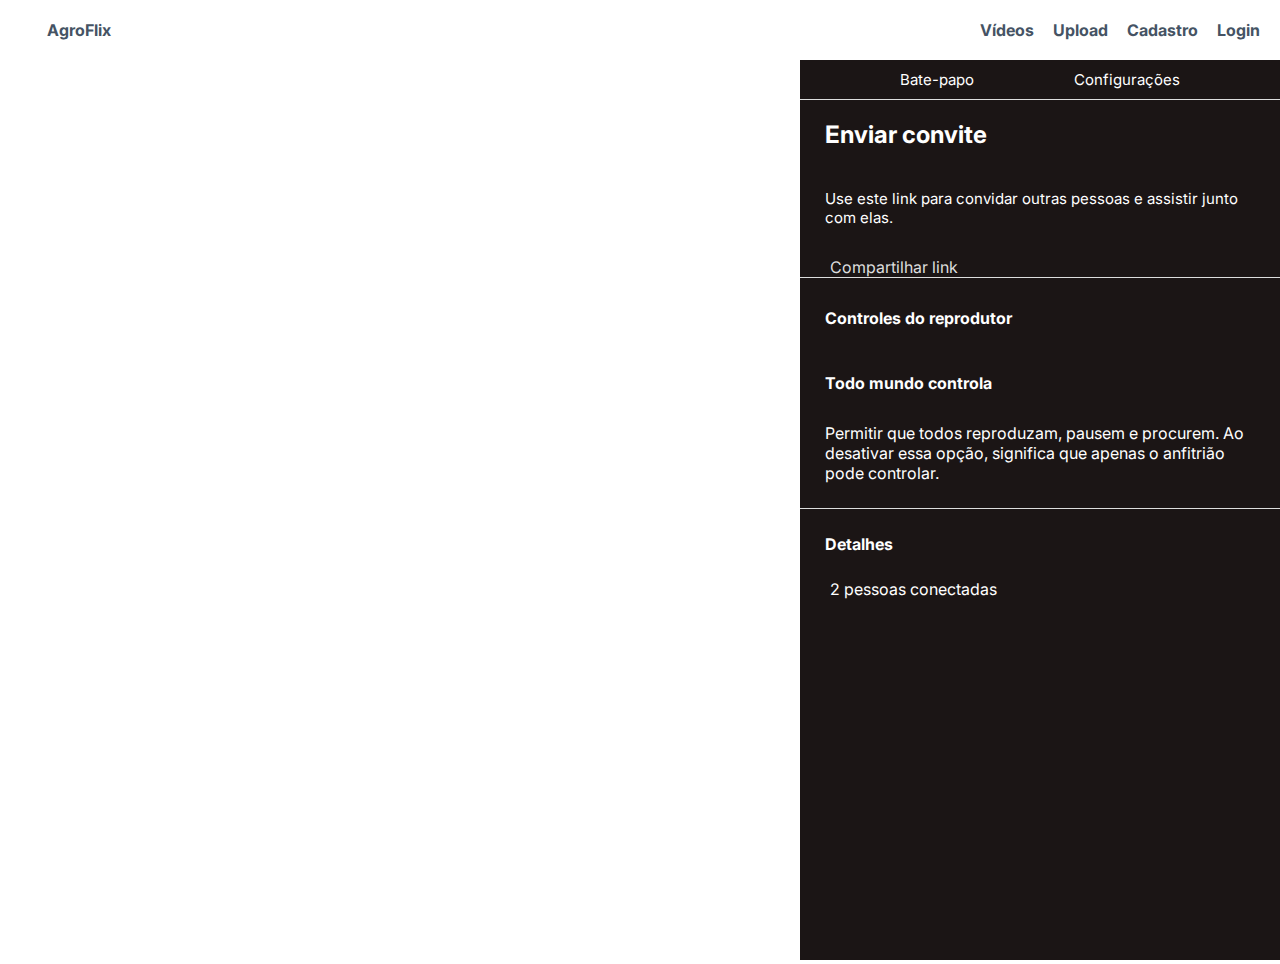
<file: wp.html>
<!DOCTYPE html>
<html lang="pt-br">

<head>
  <meta charset="UTF-8">
  <meta http-equiv="X-UA-Compatible" content="IE=edge">
  <meta name="viewport" content="width=device-width, initial-scale=1.0">
  <title>AgroFlix</title>

  <link rel="stylesheet" href="css/style.css">
  <link rel="stylesheet" href="css/wp.css">
  <link rel="stylesheet" href="https://cdnjs.cloudflare.com/ajax/libs/font-awesome/6.3.0/css/all.min.css" integrity="sha512-SzlrxWUlpfuzQ+pcUCosxcglQRNAq/DZjVsC0lE40xsADsfeQoEypE+enwcOiGjk/bSuGGKHEyjSoQ1zVisanQ==" crossorigin="anonymous" referrerpolicy="no-referrer" />
  <link rel="preconnect" href="https://fonts.googleapis.com">
  <link rel="preconnect" href="https://fonts.gstatic.com" crossorigin>
  <link href="https://fonts.googleapis.com/css2?family=Inter:wght@300;400;600&display=swap" rel="stylesheet">
</head>

<body>
  <header class="cabecalho">
    <div class="logo">
      <p class="logo-texto"><i class="fa-solid fa-horse"></i>AgroFlix</p>
    </div>

    <nav class="menu-cabecalho">
      <a class="menu-secoes" href="#">Vídeos</a>
      <a class="menu-secoes" href="#">Upload</a>
      <a class="menu-secoes" href="#">Cadastro</a>
      <a class="menu-secoes" href="#">Login</a>
    </nav>
  </header>

  <div id="wp-principal">
    <div class="wp-video">
      <iframe id="meuframe" width="800px" src="https://www.youtube.com/embed/Fy85gFLkLFo" title="YouTube video player" frameborder="0" allow="accelerometer; autoplay; clipboard-write; encrypted-media; gyroscope; picture-in-picture" allowfullscreen></iframe>
    </div>

    <div class="coluna">
      <div class="coluna-topo">
        <p class="bate-papo">Bate-papo</p>
        <p class="configuracoes">Configurações</p>
      </div>
      <div>
        <h2 class="coluna-titulo">Enviar convite</h2>
        <p class="coluna-texto-convite">Use este link para convidar outras pessoas e assistir junto com elas.</p>

        <a href="#" onClick="compartilharLink(); return false;" class="coluna-link"><i class="fa-solid fa-share-nodes"></i>Compartilhar link</a>

        <p class="coluna-controles">Controles do reprodutor</p>
        <p class="coluna-controles-todos">Todo mundo controla</p>
        <p class="coluna-controles-texto">Permitir que todos reproduzam, pausem e procurem. Ao desativar essa opção, significa que apenas o anfitrião pode controlar.</p>

        <div class="toggle">
          <i class="fa-solid fa-toggle-off"></i>
        </div>

        <p class="coluna-detalhes">Detalhes</p>

        <div class="coluna-conectadas">
          <i class="fa-solid fa-user-group"></i>
          <p>2 pessoas conectadas</p>
        </div>

      </div>
    </div>

    <script src="js/wp.js"></script>
</body>

</html>
</file>
<file: css/style.css>
/* Geral */

* {
  margin: 0;
  font-family: "Inter", sans-serif;
}

/* Cabeçalho */

.cabecalho {
  background-color: linear-gradient(
    180deg,
    #dadada 0%,
    rgba(255, 255, 255, 0) 100%
  );
  display: flex;
  justify-content: space-between;
  align-items: center;
  height: 60px;
}

.logo {
  margin-left: 45px;
}

.logo i {
  margin-right: 2px;
}

.logo-texto {
  color: #455364;
  font-weight: bold;
}

.menu-cabecalho {
  font-weight: bold;
  margin-right: 20px;
}

.menu-cabecalho a {
  text-decoration: none;
}

.menu-secoes {
  display: inline-flex;
  transition: transform 100ms linear;
  margin-left: 15px;
  color: #455364;
}

.menu-secoes:hover {
  transform: scale(1.1);
  text-decoration: underline;
}

/* Campo de Pesquisa */

.barra-pesquisa {
  padding: 7px;
  background-color: rgb(11, 5, 5);
}

.botao-pesquisa {
  margin-left: 37px;
  border: none;
  border-radius: 2px;
  padding: 5 12px;
}

.botao-pesquisa:hover {
  cursor: pointer;
}

.campo-pesquisa {
  margin-left: 8px;
  width: 200px;
  height: 16px;
  font-size: 12px;
}

/* Seção Principal */

#secao-principal {
  background-image: url(../img/cavalo.jpeg);
  background-size: cover;
  background-position: center;
  width: auto;
  height: 800px;
}

.bloco-texto {
  width: 40%;
  padding: 40px;
  display: inline-block;
}

.bloco-texto.fechar {
  display: none;
}

.titulo-principal {
  color: white;
  margin-bottom: 20px;
}

.texto-principal {
  color: white;
  margin-bottom: 30px;
}

#botao-play,
#botao-watch-party {
  padding: 12px;
  border-radius: 10px;
  color: #455364;
  font-weight: bold;
  border: none;
  margin-left: 5px;
}

#botao-play:hover,
#botao-watch-party:hover {
  cursor: pointer;
  background-color: #455364;
  color: #dadada;
}

#botao-play i,
#botao-watch-party i {
  margin-right: 5px;
}

.flex-container {
  display: flex;
  flex-direction: column;
  flex-wrap: nowrap;
  justify-content: flex-start;
  align-items: normal;
  align-content: center;
}

.flex-items:nth-child(1) {
  display: block;
  flex-grow: 0;
  flex-shrink: 1;
  flex-basis: auto;
  align-self: auto;
  order: 0;
}
</file>
<file: css/wp.css>
/* Geral */

* {
  margin: 0;
  font-family: "Inter", sans-serif;
}

/* Conteúdo geral */

#wp-principal {
  display: flex;
  height: 100vh;
}

/* Vídeo */

.wp-video {
  margin: 0;
  min-height: 100%;
  flex: 2 1 0;
}

iframe {
  height: 100vh;
}

/* Coluna lateral */

.coluna {
  background-color: rgb(27, 21, 21);
  color: #fff;
  width: 40%;
}

.coluna-topo {
  display: flex;
  justify-content: space-evenly;
  padding: 10px 0;
  border-bottom: 1px solid #ddd;
  font-size: 15px;
}

.bate-papo,
.configuracoes {
  cursor: pointer;
}

.bate-papo:hover,
.configuracoes:hover {
  font-weight: bold;
  color: white;
}

.coluna-titulo {
  padding: 20px 25px 30px;
}

.coluna-texto-convite {
  padding: 10px 25px 30px;
  font-size: 15px;
}

.coluna-link {
  padding: 25px;
  text-decoration: none;
  color: #ddd;
}

.coluna-link i {
  margin-right: 5px;
  margin-bottom: 19px;
  color: #ddd;
}

.coluna-controles {
  padding: 30px 25px;
  border-top: 1px solid #ddd;
}

.coluna-controles-todos,
.coluna-controles-texto {
  padding: 15px 25px;
}

.coluna-controles,
.coluna-controles-todos {
  font-weight: bold;
}

.toggle {
  padding-left: 25px;
  padding-bottom: 10px;
}

.coluna-detalhes {
  padding: 25px;
  border-top: 1px solid #ddd;
  font-weight: bold;
}

.coluna-conectadas {
  display: flex;
  padding-left: 25px;
}

.coluna-conectadas i {
  margin-right: 5px;
}
</file>
